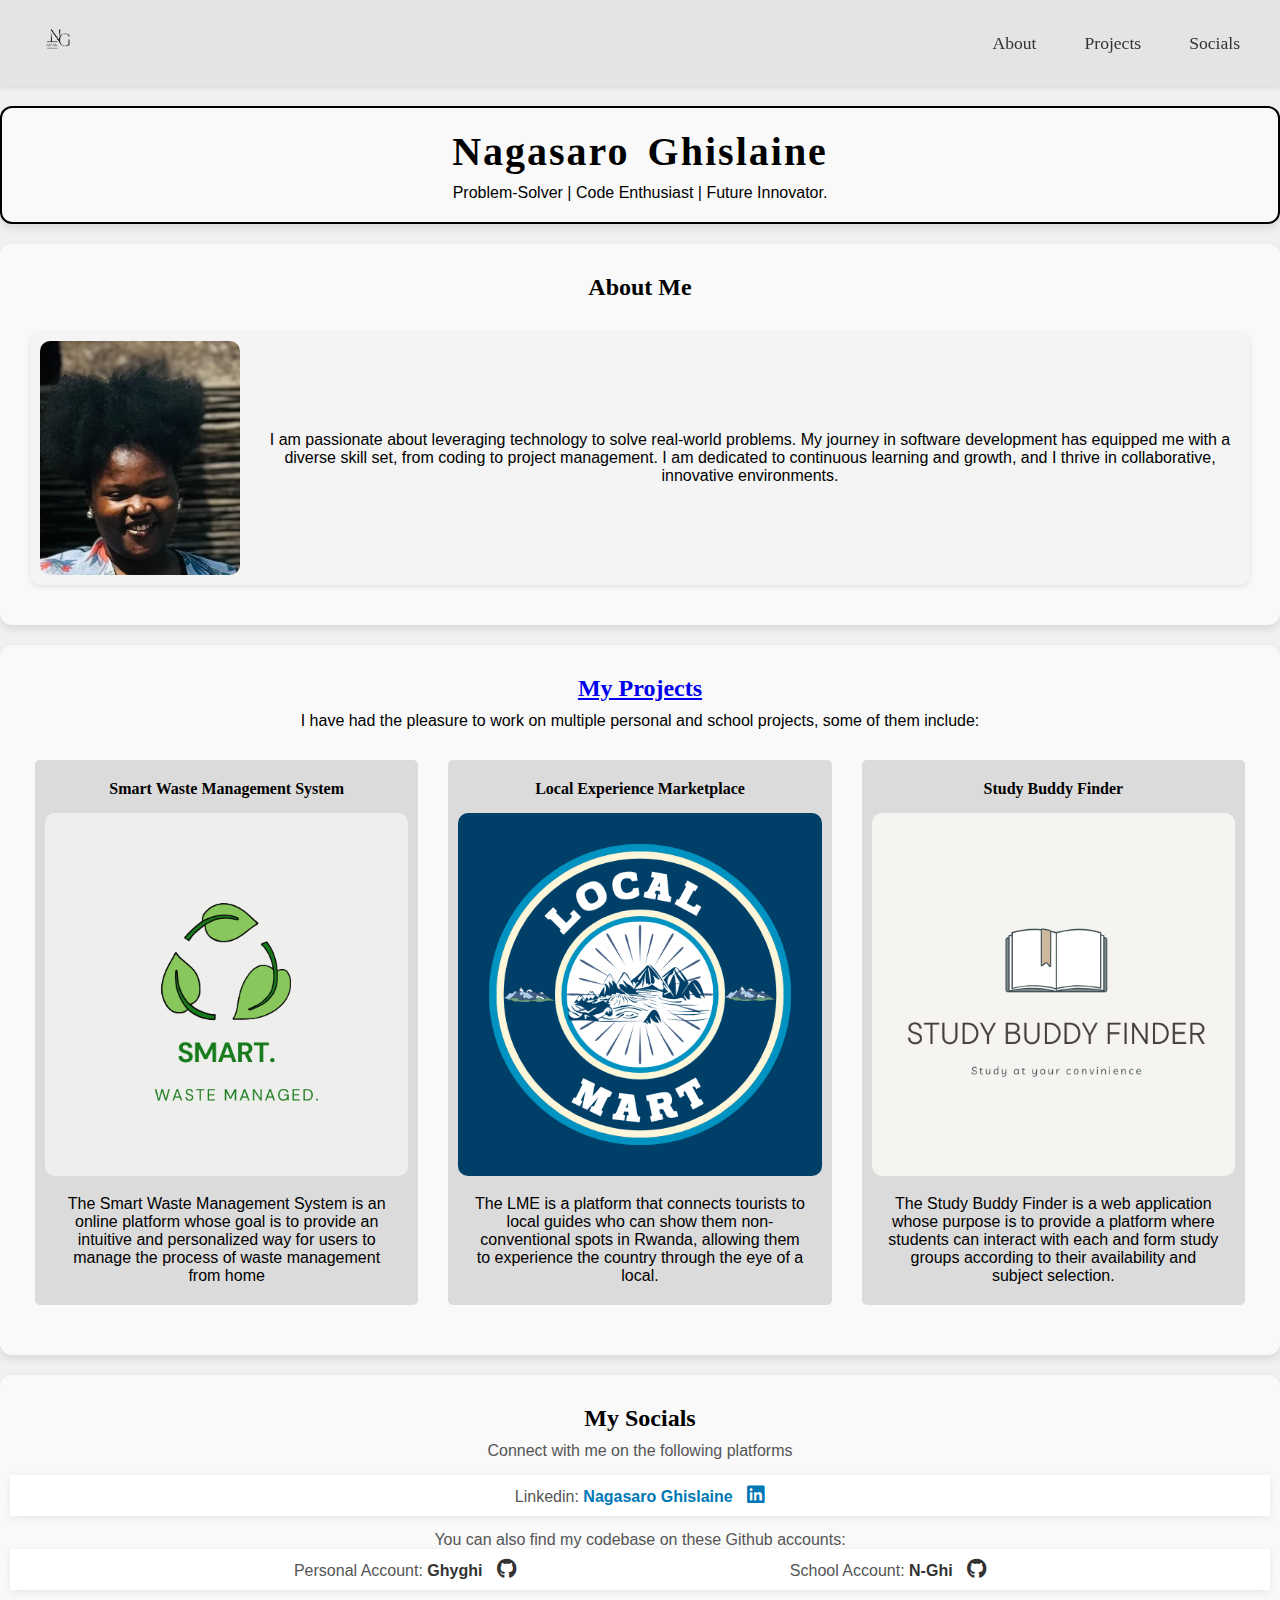
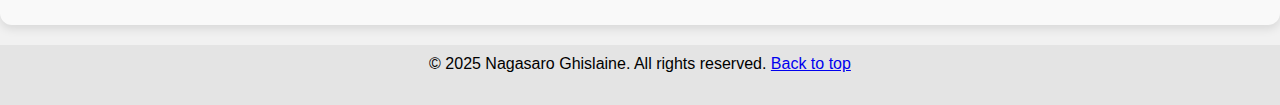
<file: index.html>
<!DOCTYPE html>
<html lang="en">
<head>
    <meta charset="UTF-8">
    <meta name="viewport" content="width=device-width, initial-scale=1.0">
    <meta name="Description" content="This is a portfolio website for Nagasaro Ghislaine, an aspiring software engineer, showcasing her work experience and project contributions.">

    <link rel="stylesheet" href="/general.css">
    <link rel="stylesheet" href="/index.css">
    <title>Nagasaro Ghislaine | Portfolio</title>
    <link rel="icon" type="image/x-icon" href="/images/My Logo.ico">
    <link rel="stylesheet" href="https://cdnjs.cloudflare.com/ajax/libs/font-awesome/6.4.2/css/all.min.css">
</head>
<body id="top">
    <header>
        <div id="logo">
            <img src="/images/My Logo.png" alt="Ghislaine's logo">
        </div>
        <div>
            <nav id="nav">
                <ul>
                    <li><a href="#about">About</a></li>
                    <li><a href="projects.html">Projects</a></li>
                    <li><a href="#socials">Socials</a></li>
                </ul>
            </nav>
        </div>
        
    </header>
    <main>
        <section class="section hero">
            <div>
                <h1>Nagasaro Ghislaine</h1>
                <p>Problem-Solver | Code Enthusiast | Future Innovator.</p>
            </div>
        </section>
        <section class="section about">
            <h3>About Me</h3>
                <div id="myimage">
                    <figure>
                        <img src="/images/Me.jpeg" alt="Picture of Ghislaine">
                        <figcaption>
                            <p>
                                I am passionate about leveraging technology to solve real-world problems. My journey in software development has equipped me with a diverse skill set, from coding to project management. I am dedicated to continuous learning and growth, and I thrive in collaborative, innovative environments.
                            </p>
                        </figcaption>
                    </figure>
                </div>
        </section>
        <section class="section projects">
            <h3><a href="projects.html">My Projects</a></h3>
            <p>I have had the pleasure to work on multiple personal and school projects, some of them include:</p>
            <div id="projects">
                <div class="project project1">
                    <h4>Smart Waste Management System</h4>
                    <img src="/images/Smart.png" alt="Project Logo">
                    <p>The Smart Waste Management System is an online platform whose goal is to provide an intuitive and personalized way for users to manage the process of waste management from home</p>
                </div>
                <div class="project project2">
                    <h4>Local Experience Marketplace</h4>
                    <img src="/images/Local.png" alt="Project Logo">
                    <p>The LME is a platform that connects tourists to local guides who can show them non-conventional spots in Rwanda, allowing them to experience the country through the eye of a local.</p>
                </div>
                <div class="project project3">
                    <h4>Study Buddy Finder</h4>
                    <img src="/images/Study.png" alt="Project Logo">
                    <p>The Study Buddy Finder is a web application whose purpose is to provide a platform where students can interact with each and form study groups according to their availability and subject selection.</p>
                </div>
            </div>
            
        </section>
        <section class="section socials">
            <h3>My Socials</h3>
            <p>Connect with me on the following platforms</p>
            <div id="socials">
                <div id="linked">
                    <p>
                        Linkedin: 
                        <a href="www.linkedin.com/in/nagasaro-ghislaine" target="_blank"> 
                            Nagasaro Ghislaine
                        </a>
                        <i class="fa-brands fa-linkedin"></i>
                    </p> 
                </div>
                <p>You can also find my codebase on these Github accounts:</p>
                <div id="github">
                    <p>
                        Personal Account: 
                        <a href="https://github.com/Ghyghi" target="_blank"> 
                            Ghyghi
                        </a> 
                        <i class="fa-brands fa-github"></i>
                    </p>
                    <p>
                        School Account: 
                        <a href="https://github.com/N-Ghi" target="_blank">
                            N-Ghi
                        </a> 
                        <i class="fa-brands fa-github"></i>
                    </p>
                </div> 
            </div> 
        </section>
    </main>
    <Footer>
        <p>&copy; 2025 Nagasaro Ghislaine. All rights reserved. <a href="#top">Back to top</a></p>
    </Footer>
</body>
</html>
</file>
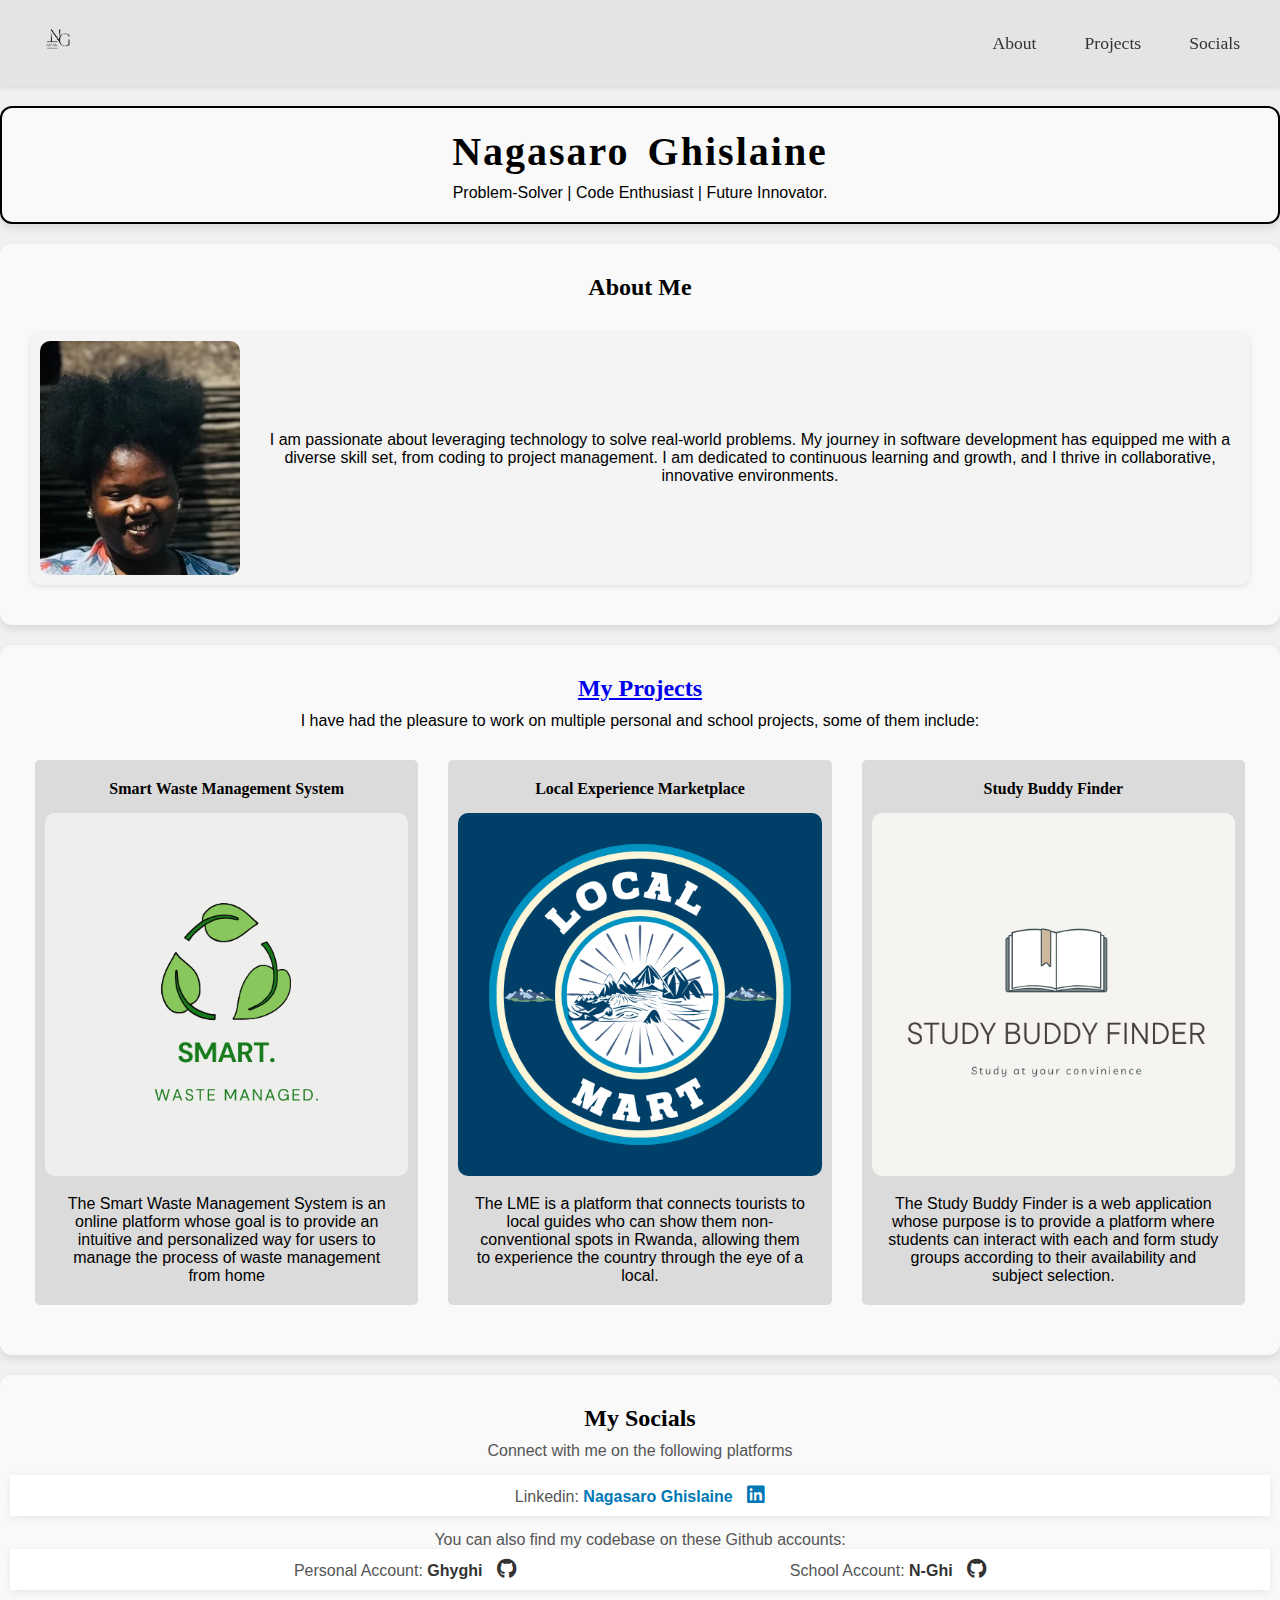
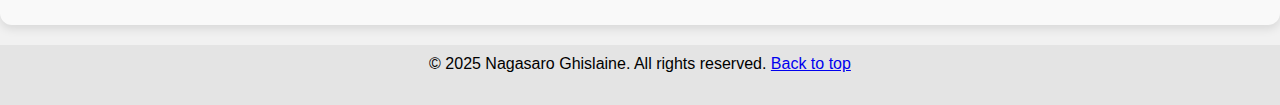
<file: HTML/index.html>
<!DOCTYPE html>
<html lang="en">
<head>
    <meta charset="UTF-8">
    <meta name="viewport" content="width=device-width, initial-scale=1.0">
    <meta name="Description" content="This is a portfolio website for Nagasaro Ghislaine, an aspiring software engineer, showcasing her work experience and project contributions.">

    <link rel="stylesheet" href="/CSS/general.css">
    <link rel="stylesheet" href="/CSS/index.css">
    <title>Nagasaro Ghislaine | Portfolio</title>
    <link rel="icon" type="image/x-icon" href="/images/My Logo.ico">
    <link rel="stylesheet" href="https://cdnjs.cloudflare.com/ajax/libs/font-awesome/6.4.2/css/all.min.css">
</head>
<body id="top">
    <header>
        <div id="logo">
            <img src="/images/My Logo.png" alt="Ghislaine's logo">
        </div>
        <div>
            <nav id="nav">
                <ul>
                    <li><a href="#about">About</a></li>
                    <li><a href="projects.html">Projects</a></li>
                    <li><a href="#socials">Socials</a></li>
                </ul>
            </nav>
        </div>
        
    </header>
    <main>
        <section class="section hero">
            <div>
                <h1>Nagasaro Ghislaine</h1>
                <p>Problem-Solver | Code Enthusiast | Future Innovator.</p>
            </div>
        </section>
        <section class="section about">
            <h3>About Me</h3>
                <div id="myimage">
                    <figure>
                        <img src="/images/Me.jpeg" alt="Picture of Ghislaine">
                        <figcaption>
                            <p>
                                I am passionate about leveraging technology to solve real-world problems. My journey in software development has equipped me with a diverse skill set, from coding to project management. I am dedicated to continuous learning and growth, and I thrive in collaborative, innovative environments.
                            </p>
                        </figcaption>
                    </figure>
                </div>
        </section>
        <section class="section projects">
            <h3><a href="projects.html">My Projects</a></h3>
            <p>I have had the pleasure to work on multiple personal and school projects, some of them include:</p>
            <div id="projects">
                <div class="project project1">
                    <h4>Smart Waste Management System</h4>
                    <img src="/images/Smart.png" alt="Project Logo">
                    <p>The Smart Waste Management System is an online platform whose goal is to provide an intuitive and personalized way for users to manage the process of waste management from home</p>
                </div>
                <div class="project project2">
                    <h4>Local Experience Marketplace</h4>
                    <img src="/images/Local.png" alt="Project Logo">
                    <p>The LME is a platform that connects tourists to local guides who can show them non-conventional spots in Rwanda, allowing them to experience the country through the eye of a local.</p>
                </div>
                <div class="project project3">
                    <h4>Study Buddy Finder</h4>
                    <img src="/images/Study.png" alt="Project Logo">
                    <p>The Study Buddy Finder is a web application whose purpose is to provide a platform where students can interact with each and form study groups according to their availability and subject selection.</p>
                </div>
            </div>
            
        </section>
        <section class="section socials">
            <h3>My Socials</h3>
            <p>Connect with me on the following platforms</p>
            <div id="socials">
                <div id="linked">
                    <p>
                        Linkedin: 
                        <a href="www.linkedin.com/in/nagasaro-ghislaine" target="_blank"> 
                            Nagasaro Ghislaine
                        </a>
                        <i class="fa-brands fa-linkedin"></i>
                    </p> 
                </div>
                <p>You can also find my codebase on these Github accounts:</p>
                <div id="github">
                    <p>
                        Personal Account: 
                        <a href="https://github.com/Ghyghi" target="_blank"> 
                            Ghyghi
                        </a> 
                        <i class="fa-brands fa-github"></i>
                    </p>
                    <p>
                        School Account: 
                        <a href="https://github.com/N-Ghi" target="_blank">
                            N-Ghi
                        </a> 
                        <i class="fa-brands fa-github"></i>
                    </p>
                </div> 
            </div> 
        </section>
    </main>
    <Footer>
        <p>&copy; 2025 Nagasaro Ghislaine. All rights reserved. <a href="#top">Back to top</a></p>
    </Footer>
</body>
</html>
</file>
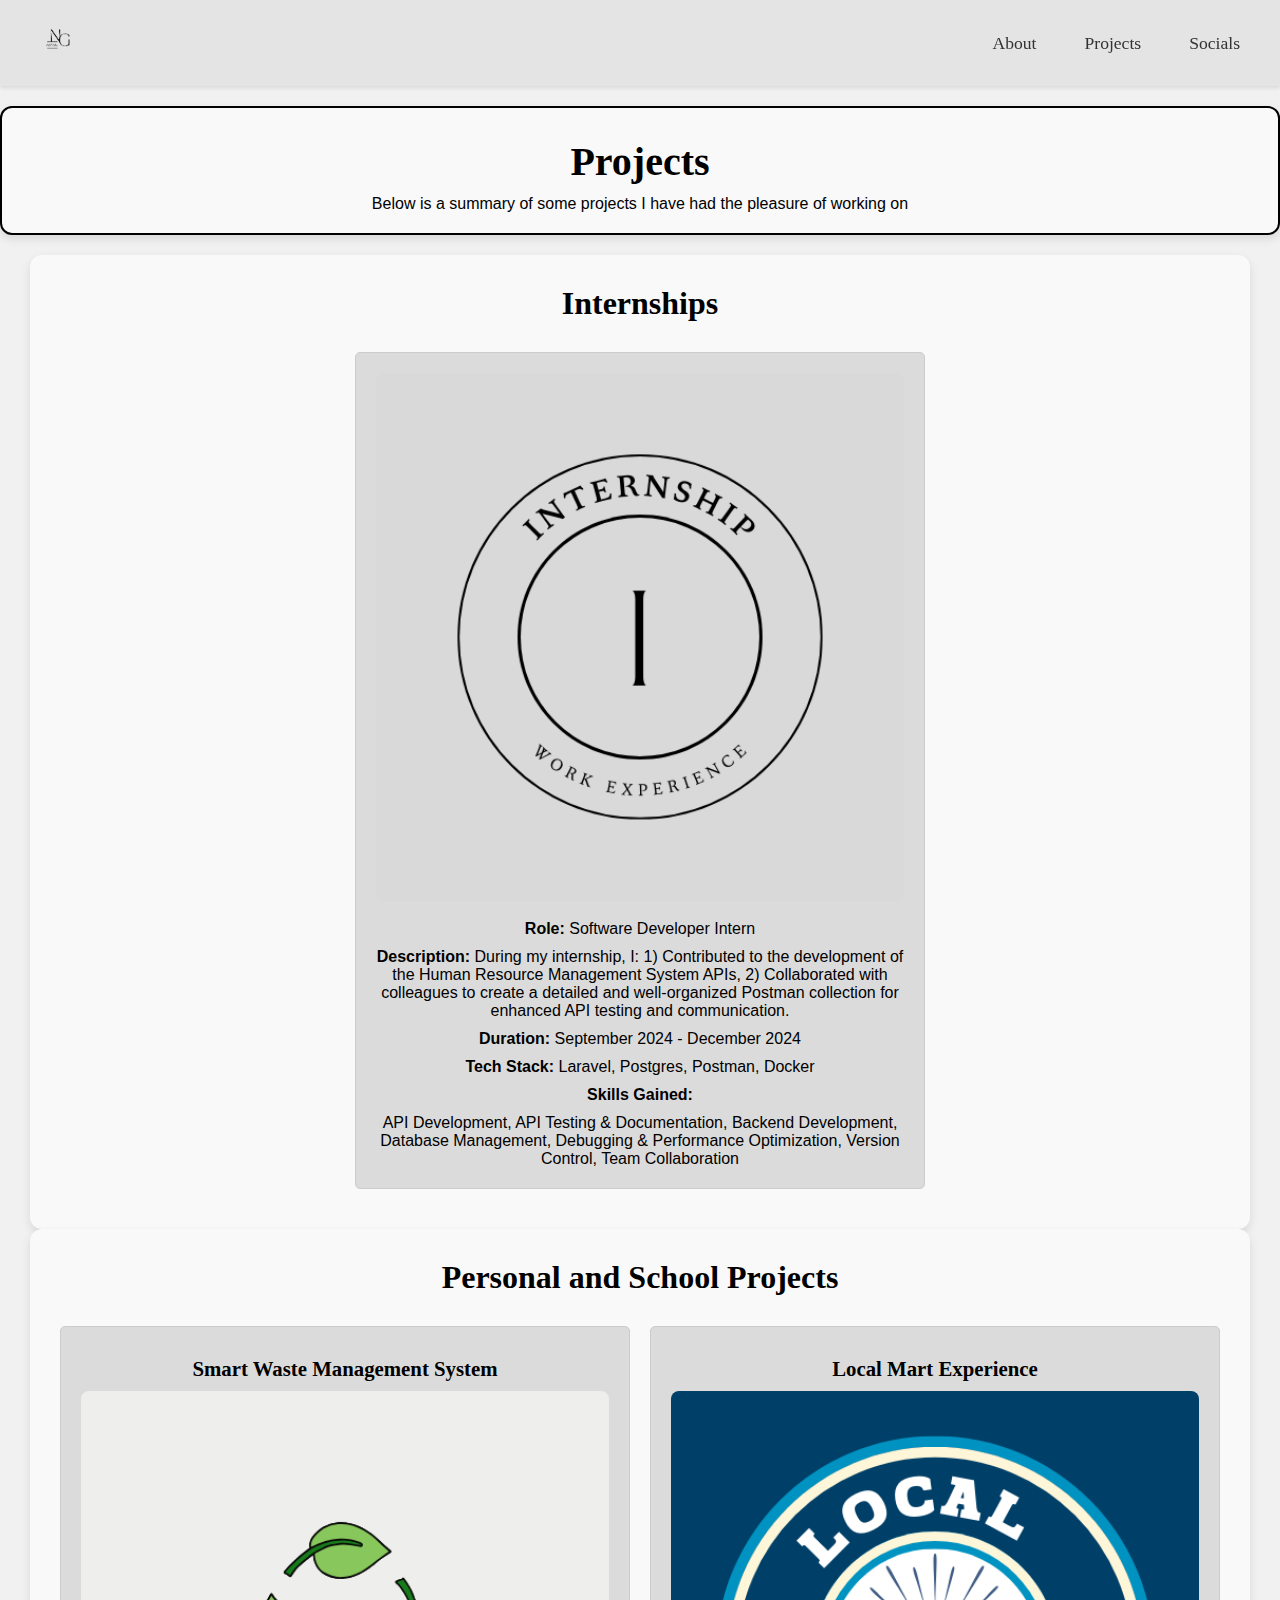
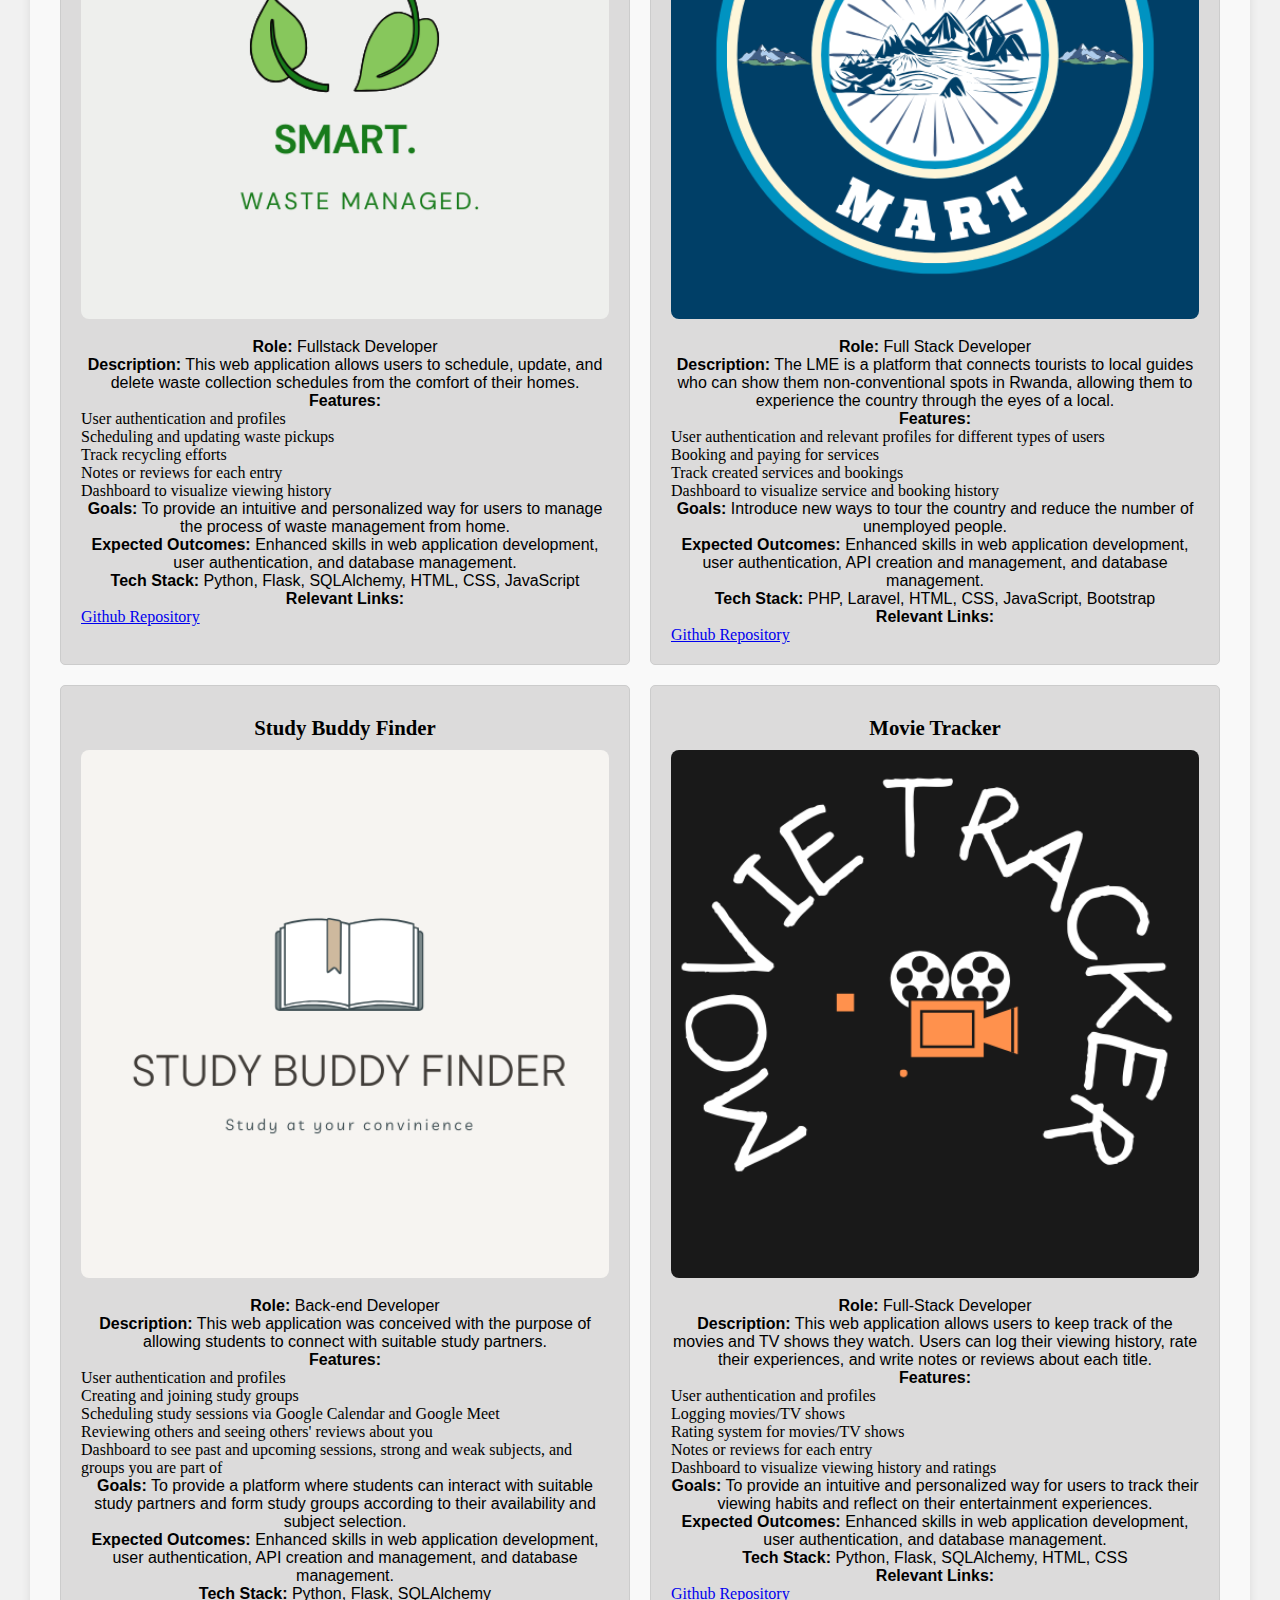
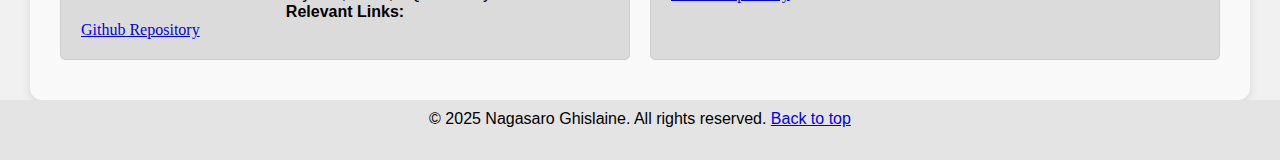
<file: HTML/projects.html>
<!DOCTYPE html>
<html lang="en">
<head>
    <meta charset="UTF-8">
    <meta name="viewport" content="width=device-width, initial-scale=1.0">
    <meta name="Description" content="Projects for Ghislaine`s Portfolio">
    <link rel="stylesheet" href="/CSS/general.css">
    <link rel="stylesheet" href="/CSS/projects.css">
    <title>Nagasaro Ghislaine | Projects</title>
    <link rel="icon" type="image/x-icon" href="/images/My Logo.ico">
    <link rel="stylesheet" href="https://cdnjs.cloudflare.com/ajax/libs/font-awesome/6.4.2/css/all.min.css">
</head>
<body id="top">
    <header>
        <div id="logo">
            <img src="/images/My Logo.png" alt="Ghislaine's logo">
        </div>
        <div>
            <nav id="nav">
                <ul>
                    <li><a href="index.html#about">About</a></li>
                    <li><a href="projects.html">Projects</a></li>
                    <li><a href="index.html#socials">Socials</a></li>
                </ul>
            </nav>
        </div>
        
    </header>
    <main >
        <section class="hero">
            <h1>Projects</h1>
            <p>Below is a summary of some projects I have had the pleasure of working on</p>
        </section>
        <!-- Internships -->
        <section class= "internships">
            <h2>Internships</h2>
            <div id="internships">
                <div class="internship internship1">
                    <figure>
                        <img src="/images/Intern.png" alt="Internship Logo">
                        <figcaption>
                            <p><strong>Role:</strong> Software Developer Intern</p>
                    
                            <p><strong>Description:</strong> During my internship, I: 1) Contributed to the development of the Human Resource Management System APIs, 2) Collaborated with colleagues to create a detailed and well-organized Postman collection for enhanced API testing and communication.</p>
                            
                            <p><strong>Duration:</strong> September 2024 - December 2024</p>
                            
                            <p><strong>Tech Stack:</strong> Laravel, Postgres, Postman, Docker</p>
                            
                            <p><strong>Skills Gained:</strong></p>
                            <p>API Development, API Testing & Documentation, Backend Development, Database Management, Debugging & Performance Optimization, Version Control, Team Collaboration</p>
                        </figcaption>
                    </figure>
                </div>
            </div>
        </section>

        <!-- Projects -->
        <section class="projects">
            <h2>Personal and School Projects</h2>
            <div id="projects">
                <div class="project project1">
                <figure>
                    <h3>Smart Waste Management System</h3>
                    <img src="/images/Smart.png" alt="Project Logo">
                    <figcaption>
                        <p><strong>Role:</strong> Fullstack Developer</p>
                        <p><strong>Description:</strong> This web application allows users to schedule, update, and delete waste collection schedules from the comfort of their homes.</p>
                        <p><strong>Features:</strong></p>
                        <ul>
                            <li>User authentication and profiles</li>
                            <li>Scheduling and updating waste pickups</li>
                            <li>Track recycling efforts</li>
                            <li>Notes or reviews for each entry</li>
                            <li>Dashboard to visualize viewing history</li>
                        </ul>
                        <p><strong>Goals:</strong> To provide an intuitive and personalized way for users to manage the process of waste management from home.</p>
                        <p><strong>Expected Outcomes:</strong> Enhanced skills in web application development, user authentication, and database management.</p>
                        <p><strong>Tech Stack:</strong> Python, Flask, SQLAlchemy, HTML, CSS, JavaScript</p>
                        <p><strong>Relevant Links:</strong></p>
                        <a href="https://github.com/Ghyghi/wasteManagement.git">Github Repository</a>
                    </figcaption>
                </figure>
                </div>
                <div class="project project2">
                    <h3>Local Mart Experience</h3>
                    <figure>
                        <img src="/images/Local.png" alt="Project Logo">
                        <figcaption>
                            <p><strong>Role:</strong> Full Stack Developer</p>
                            <p><strong>Description:</strong> The LME is a platform that connects tourists to local guides who can show them non-conventional spots in Rwanda, allowing them to experience the country through the eyes of a local.</p>
                            <p><strong>Features:</strong></p>
                            <ul>
                                <li>User authentication and relevant profiles for different types of users</li>
                                <li>Booking and paying for services</li>
                                <li>Track created services and bookings</li>
                                <li>Dashboard to visualize service and booking history</li>
                            </ul>
                            <p><strong>Goals:</strong> Introduce new ways to tour the country and reduce the number of unemployed people.</p>
                            <p><strong>Expected Outcomes:</strong> Enhanced skills in web application development, user authentication, API creation and management, and database management.</p>
                            <p><strong>Tech Stack:</strong> PHP, Laravel, HTML, CSS, JavaScript, Bootstrap</p>
                            <p><strong>Relevant Links:</strong></p>
                            <a href="https://github.com/N-Ghi/localMart.git">Github Repository</a>
                        </figcaption>
                    </figure>
                </div>
                <div class="project project3">
                    <h3>Study Buddy Finder</h3>
                    <figure>
                        <img src="/images/Study.png" alt="Project Logo">
                        <figcaption>
                            <p><strong>Role:</strong> Back-end Developer</p>
            
                            <p><strong>Description:</strong> This web application was conceived with the purpose of allowing students to connect with suitable study partners.</p>
                    
                            <p><strong>Features:</strong></p>
                            <ul>
                                <li>User authentication and profiles</li>
                                <li>Creating and joining study groups</li>
                                <li>Scheduling study sessions via Google Calendar and Google Meet</li>
                                <li>Reviewing others and seeing others' reviews about you</li>
                                <li>Dashboard to see past and upcoming sessions, strong and weak subjects, and groups you are part of</li>
                            </ul>
                    
                            <p><strong>Goals:</strong> To provide a platform where students can interact with suitable study partners and form study groups according to their availability and subject selection.</p>
                    
                            <p><strong>Expected Outcomes:</strong> Enhanced skills in web application development, user authentication, API creation and management, and database management.</p>
                    
                            <p><strong>Tech Stack:</strong> Python, Flask, SQLAlchemy</p>
                    
                            <p><strong>Relevant Links:</strong></p>
                            <a href="https://github.com/N-Ghi/StudyBuddyFinder.git">Github Repository</a>
                        </figcaption>
                    </figure>

                </div>
                <div class="project project4">
                    <h3>Movie Tracker</h3>
                    <figure>
                        <img src="/images/Movie.png" alt="Project Logo">
                        <figcaption>
                            <p><strong>Role:</strong> Full-Stack Developer</p>
                            <p><strong>Description:</strong> This web application allows users to keep track of the movies and TV shows they watch. Users can log their viewing history, rate their experiences, and write notes or reviews about each title.</p>
                            <p><strong>Features:</strong></p>
                            <ul>
                                <li>User authentication and profiles</li>
                                <li>Logging movies/TV shows</li>
                                <li>Rating system for movies/TV shows</li>
                                <li>Notes or reviews for each entry</li>
                                <li>Dashboard to visualize viewing history and ratings</li>
                            </ul>
                            <p><strong>Goals:</strong> To provide an intuitive and personalized way for users to track their viewing habits and reflect on their entertainment experiences.</p>
                            <p><strong>Expected Outcomes:</strong> Enhanced skills in web application development, user authentication, and database management.</p>
                    
                            <p><strong>Tech Stack:</strong> Python, Flask, SQLAlchemy, HTML, CSS</p>
                    
                            <p><strong>Relevant Links:</strong></p>
                            <a href="https://github.com/Ghyghi/Movie_Tracker.git">Github Repository</a>
                        </figcaption>
                    </figure>
                </div>
            </div>
        </section>
    </main>
    <footer>
        <p>&copy; 2025 Nagasaro Ghislaine. All rights reserved. <a href="#top">Back to top</a> </p>
    </footer>
</body>
</html>
</file>
<file: general.css>
*{
    margin:0;
    padding: 0;
}
body{
    max-height: 100vh;
    background-color: #f1f1f1;
}
h1, h2, h3, h4, h5, h6 {
    font-family: 'Playfair Display', serif;
    font-weight: 300;
}
p {
    font-family: 'Roboto', sans-serif;
}
/* header {
    background-color: #e4e4e4;
    display: flex;
    justify-content: space-between;
}
header:hover{
    box-shadow: inset 0px -0.2px 1px 0px rgba(0,0,0,0.75);
}
#logo img{
    max-width: 100px;
}
#nav ul{
    list-style-type: none;
    display: flex;
}
#nav ul li{
    margin-right: 10px;
}
a{
    color: #000;
    text-decoration: none;
}
a:hover{
    color: rgba(102, 96, 62, 0.957);
    text-decoration: underline;
} */

header {
    display: flex;
    justify-content: space-between;
    align-items: center;
    padding: 1rem 2rem;
    background-color: #e4e4e4;
    box-shadow: 0 2px 4px rgba(0, 0, 0, 0.1);
    position: sticky;
    top: 0;
    z-index: 1000;
}

#logo {
    flex: 0 0 auto;
}

#logo img {
    height: 50px;
    width: auto;
}

#nav {
    flex: 0 0 auto;
}

#nav ul {
    display: flex;
    list-style: none;
    margin: 0;
    padding: 0;
    gap: 2rem;
}

#nav a {
    text-decoration: none;
    color: #333;
    font-weight: 500;
    font-size: 1.1rem;
    padding: 0.5rem;
    transition: color 0.3s ease;
}

#nav a:hover {
    color: #007bff;
}

/* Responsive design */
@media (max-width: 768px) {
    header {
        padding: 1rem;
    }

    #logo img {
        height: 40px;
    }

    #nav ul {
        gap: 1rem;
    }

    #nav a {
        font-size: 1rem;
    }
}

/* For very small screens */
@media (max-width: 480px) {
    header {
        flex-direction: column;
        gap: 1rem;
        padding: 0.8rem;
    }

    #nav ul {
        gap: 0.8rem;
    }
}
footer{
    height: 50px;
    background-color: #e4e4e4;
    text-align: center;
    padding-top: 10px;
}
</file>
<file: index.css>
/*Shared*/
.section{
    margin: 20px 0;
    padding: 20px 10px;
}
.hero, .about, .projects, .socials{
    box-shadow: 0 4px 10px rgba(0, 0, 0, 0.1);
    background: #f9f9f9;
    border-radius: 12px;
}
p, h1{
    text-align: center;
}
h1{
    font-weight: bold;
}
h3{
    font-size: 1.3em;
}
h2{
    font-size: 2em;
}
h1{
    font-size: 2.5em;
}
.section h3{
    font-size: 1.5em;
    text-align: center;
    font-weight: bold;
}
/*Hero*/
.hero{
    border: 2px double #000;
}
.hero h1{
    margin-bottom: 9px;
    letter-spacing: 2px;
    word-spacing: 6px;
}
/*About Me*/
#myimage {
    display: flex;
    flex-direction: column;
    gap: 20px;
    padding: 20px;
}
#myimage figure {
    display: flex;
    flex-direction: row;
    gap: 20px;
    align-items: flex-start;
    background-color: #f4f4f4;
    padding: 10px;
    border-radius: 10px;
    box-shadow: 0 2px 5px rgba(0, 0, 0, 0.1);
}
#myimage img {
    max-width: 200px;
    height: auto;
    border-radius: 10px;
}
#myimage figcaption{
    flex: 1;
    display: flex;
    flex-direction: column;
    gap: 10px;
    align-self: center;
    text-align: center;
}
/*Projects*/
#projects{
    display: flex;
    flex-direction: row;
    gap: 20px;
    padding: 20px;
}
h3{
    margin: 10px ;
}
#projects img {
    width: 100%;
    height: auto;
    border-radius: 10px;
}
#projects h4{
    font-weight: bold;
    margin: 10px 5px;
    padding: 5px 10px;

}
.project{
    background-color: #bcb8b878;
    margin: 10px 5px;
    padding: 5px 10px;
    border-radius: 5px;
    align-items: center;
    text-align: center;
    width: 100%;
}
.project p{
    margin: 10px 5px;
    padding: 5px 10px;
}
.project:hover{
    background-color: #bcb8b8b5;
    box-shadow: inset 0px -0.2px 1px 0px rgba(0,0,0,0.75);
}
/*Socials*/
.section.socials {
    text-align: center;
    /* padding: 30px;
    margin: 20px auto; */
}
.section.socials p {
    font-size: 16px;
    color: #555;
}
#socials {
    margin-top: 15px;
}
#socials div {
    margin-bottom: 15px;
    padding: 10px;
    background: #fff;
    box-shadow: 0 2px 8px rgba(0, 0, 0, 0.08);
    display: flex;
    justify-content: space-evenly;
    align-items: center;
    flex-wrap: wrap;
}
#socials a {
    font-weight: bold;
    color: #0077b5; /* LinkedIn Blue */
    text-decoration: none;
}
#socials a:hover {
    text-decoration: underline;
}
#socials i {
    font-size: 20px;
    margin-left: 10px;
    color: #0077b5;
}
#github a {
    color: #333; /* GitHub Black */
}
#github i {
    color: #333;
}
/* Responsiveness */

/* For screens smaller than 1024px (tablets) */
@media screen and (max-width: 1024px) {
    #projects {
        flex-direction: column;
        align-items: center;
    }
    #projects img {
        max-width: 180px;
    }
    #myimage figure {
        flex-direction: column;
        align-items: center;
        text-align: center;
    }
}

/* For screens smaller than 768px (small tablets and large phones) */
@media screen and (max-width: 768px) {
    .section {
        padding: 15px;
        margin: 15px 0;
    }
    .hero, .about, .projects, .socials {
        padding: 15px;
    }
    h1 {
        font-size: 1.8em;
    }
    .section h3 {
        font-size: 1.3em;
    }
    #myimage img {
        max-width: 150px;
    }
    #projects img {
        max-width: 140px;
    }
    #socials div {
        flex-direction: column;
        text-align: center;
    }
    #socials i {
        margin-left: 0;
        margin-top: 5px;
    }
}

/* For screens smaller than 480px (phones) */
@media screen and (max-width: 480px) {
    .section {
        padding: 10px;
        margin: 10px 0;
    }
    h1 {
        font-size: 1.6em;
    }
    .section h3 {
        font-size: 1.2em;
    }
    #myimage figure {
        padding: 8px;
    }
    #myimage img {
        max-width: 120px;
    }
    #projects img {
        max-width: 120px;
    }
    #projects h4 {
        font-size: 1em;
        margin: 5px;
    }
    .project {
        padding: 8px;
    }
    .project p {
        font-size: 14px;
        padding: 4px;
    }
    #socials div {
        padding: 8px;
    }
}
</file>
<file: CSS/general.css>
*{
    margin:0;
    padding: 0;
}
body{
    max-height: 100vh;
    background-color: #f1f1f1;
}
h1, h2, h3, h4, h5, h6 {
    font-family: 'Playfair Display', serif;
    font-weight: 300;
}
p {
    font-family: 'Roboto', sans-serif;
}
/* header {
    background-color: #e4e4e4;
    display: flex;
    justify-content: space-between;
}
header:hover{
    box-shadow: inset 0px -0.2px 1px 0px rgba(0,0,0,0.75);
}
#logo img{
    max-width: 100px;
}
#nav ul{
    list-style-type: none;
    display: flex;
}
#nav ul li{
    margin-right: 10px;
}
a{
    color: #000;
    text-decoration: none;
}
a:hover{
    color: rgba(102, 96, 62, 0.957);
    text-decoration: underline;
} */

header {
    display: flex;
    justify-content: space-between;
    align-items: center;
    padding: 1rem 2rem;
    background-color: #e4e4e4;
    box-shadow: 0 2px 4px rgba(0, 0, 0, 0.1);
    position: sticky;
    top: 0;
    z-index: 1000;
}

#logo {
    flex: 0 0 auto;
}

#logo img {
    height: 50px;
    width: auto;
}

#nav {
    flex: 0 0 auto;
}

#nav ul {
    display: flex;
    list-style: none;
    margin: 0;
    padding: 0;
    gap: 2rem;
}

#nav a {
    text-decoration: none;
    color: #333;
    font-weight: 500;
    font-size: 1.1rem;
    padding: 0.5rem;
    transition: color 0.3s ease;
}

#nav a:hover {
    color: #007bff;
}

/* Responsive design */
@media (max-width: 768px) {
    header {
        padding: 1rem;
    }

    #logo img {
        height: 40px;
    }

    #nav ul {
        gap: 1rem;
    }

    #nav a {
        font-size: 1rem;
    }
}

/* For very small screens */
@media (max-width: 480px) {
    header {
        flex-direction: column;
        gap: 1rem;
        padding: 0.8rem;
    }

    #nav ul {
        gap: 0.8rem;
    }
}
footer{
    height: 50px;
    background-color: #e4e4e4;
    text-align: center;
    padding-top: 10px;
}
</file>
<file: CSS/index.css>
/*Shared*/
.section{
    margin: 20px 0;
    padding: 20px 10px;
}
.hero, .about, .projects, .socials{
    box-shadow: 0 4px 10px rgba(0, 0, 0, 0.1);
    background: #f9f9f9;
    border-radius: 12px;
}
p, h1{
    text-align: center;
}
h1{
    font-weight: bold;
}
h3{
    font-size: 1.3em;
}
h2{
    font-size: 2em;
}
h1{
    font-size: 2.5em;
}
.section h3{
    font-size: 1.5em;
    text-align: center;
    font-weight: bold;
}
/*Hero*/
.hero{
    border: 2px double #000;
}
.hero h1{
    margin-bottom: 9px;
    letter-spacing: 2px;
    word-spacing: 6px;
}
/*About Me*/
#myimage {
    display: flex;
    flex-direction: column;
    gap: 20px;
    padding: 20px;
}
#myimage figure {
    display: flex;
    flex-direction: row;
    gap: 20px;
    align-items: flex-start;
    background-color: #f4f4f4;
    padding: 10px;
    border-radius: 10px;
    box-shadow: 0 2px 5px rgba(0, 0, 0, 0.1);
}
#myimage img {
    max-width: 200px;
    height: auto;
    border-radius: 10px;
}
#myimage figcaption{
    flex: 1;
    display: flex;
    flex-direction: column;
    gap: 10px;
    align-self: center;
    text-align: center;
}
/*Projects*/
#projects{
    display: flex;
    flex-direction: row;
    gap: 20px;
    padding: 20px;
}
h3{
    margin: 10px ;
}
#projects img {
    width: 100%;
    height: auto;
    border-radius: 10px;
}
#projects h4{
    font-weight: bold;
    margin: 10px 5px;
    padding: 5px 10px;

}
.project{
    background-color: #bcb8b878;
    margin: 10px 5px;
    padding: 5px 10px;
    border-radius: 5px;
    align-items: center;
    text-align: center;
    width: 100%;
}
.project p{
    margin: 10px 5px;
    padding: 5px 10px;
}
.project:hover{
    background-color: #bcb8b8b5;
    box-shadow: inset 0px -0.2px 1px 0px rgba(0,0,0,0.75);
}
/*Socials*/
.section.socials {
    text-align: center;
    /* padding: 30px;
    margin: 20px auto; */
}
.section.socials p {
    font-size: 16px;
    color: #555;
}
#socials {
    margin-top: 15px;
}
#socials div {
    margin-bottom: 15px;
    padding: 10px;
    background: #fff;
    box-shadow: 0 2px 8px rgba(0, 0, 0, 0.08);
    display: flex;
    justify-content: space-evenly;
    align-items: center;
    flex-wrap: wrap;
}
#socials a {
    font-weight: bold;
    color: #0077b5; /* LinkedIn Blue */
    text-decoration: none;
}
#socials a:hover {
    text-decoration: underline;
}
#socials i {
    font-size: 20px;
    margin-left: 10px;
    color: #0077b5;
}
#github a {
    color: #333; /* GitHub Black */
}
#github i {
    color: #333;
}
/* Responsiveness */

/* For screens smaller than 1024px (tablets) */
@media screen and (max-width: 1024px) {
    #projects {
        flex-direction: column;
        align-items: center;
    }
    #projects img {
        max-width: 180px;
    }
    #myimage figure {
        flex-direction: column;
        align-items: center;
        text-align: center;
    }
}

/* For screens smaller than 768px (small tablets and large phones) */
@media screen and (max-width: 768px) {
    .section {
        padding: 15px;
        margin: 15px 0;
    }
    .hero, .about, .projects, .socials {
        padding: 15px;
    }
    h1 {
        font-size: 1.8em;
    }
    .section h3 {
        font-size: 1.3em;
    }
    #myimage img {
        max-width: 150px;
    }
    #projects img {
        max-width: 140px;
    }
    #socials div {
        flex-direction: column;
        text-align: center;
    }
    #socials i {
        margin-left: 0;
        margin-top: 5px;
    }
}

/* For screens smaller than 480px (phones) */
@media screen and (max-width: 480px) {
    .section {
        padding: 10px;
        margin: 10px 0;
    }
    h1 {
        font-size: 1.6em;
    }
    .section h3 {
        font-size: 1.2em;
    }
    #myimage figure {
        padding: 8px;
    }
    #myimage img {
        max-width: 120px;
    }
    #projects img {
        max-width: 120px;
    }
    #projects h4 {
        font-size: 1em;
        margin: 5px;
    }
    .project {
        padding: 8px;
    }
    .project p {
        font-size: 14px;
        padding: 4px;
    }
    #socials div {
        padding: 8px;
    }
}
</file>
<file: CSS/projects.css>
/* Shared */
section{
    margin: 20px 0;
    padding: 20px 10px;}
.internships, .projects, .hero{
    box-shadow: 0 4px 10px rgba(0, 0, 0, 0.1);
    background: #f9f9f9;
    border-radius: 12px;
}
p, h1, h2, h3{
    text-align: center;
}
h1, h2, h3{
    font-weight: bold;
}
ul{
    list-style: none;
}
h3{
    font-size: 1.3em;
}
h2{
    font-size: 2em;
}
h1{
    font-size: 2.5em;
}
h1, h2, h3{
    padding: 10px;
}
/* Hero */
.hero{
    border: 2px double #000;
}
/* Internships */
.internships {
    width: 100%;
    max-width: 1200px;
    margin: 0 auto;
    
}
#internships {
    display: flex;
    flex-wrap: wrap;
    gap: 20px;
    width: 100%;
    padding: 20px;
    box-sizing: border-box;
    justify-content: center;/*Remove after adding more internships*/
}
.internship{
    width: calc(50% - 10px);
    flex: 0 0 calc(50% - 10px);
    box-sizing: border-box;
    border: 1px solid #ccc;
    text-align: left;
    background-color: rgba(188, 184, 184, 0.47);
    padding: 20px;
    border-radius: 5px;
}
.internships figure {
    margin: 0;
    width: 100%;
    box-sizing: border-box;
}
.internships img {
    width: 100%;
    height: auto;
    border-radius: 8px;
    margin-bottom: 15px;
}
.internships figcaption{
    flex: 1;
    display: flex;
    flex-direction: column;
    gap: 10px;
    align-self: center;
    
}
/* Projects */
.projects {
    width: 100%;
    max-width: 1200px;
    margin: 0 auto;
}

#projects {
    display: flex;
    flex-wrap: wrap;
    gap: 20px;
    width: 100%;
    padding: 20px;
    box-sizing: border-box;
    justify-content: center;
}

.project {
    width: calc(50% - 10px);
    flex: 0 0 calc(50% - 10px);
    box-sizing: border-box;
    border: 1px solid #ccc;
    text-align: left;
    background-color: rgba(188, 184, 184, 0.47);
    padding: 20px;
    border-radius: 5px;
    
}

.project figure {
    margin: 0;
    width: 100%;
    box-sizing: border-box;
}

#projects img {
    width: 100%;
    height: auto;
    border-radius: 8px;
    margin-bottom: 15px;
}

@media (max-width: 768px) {
    .project {
        width: 100%;
        flex: 0 0 100%;
    }
    .internship {
        width: 100%;
        flex: 0 0 100%;
    }
}
</file>
